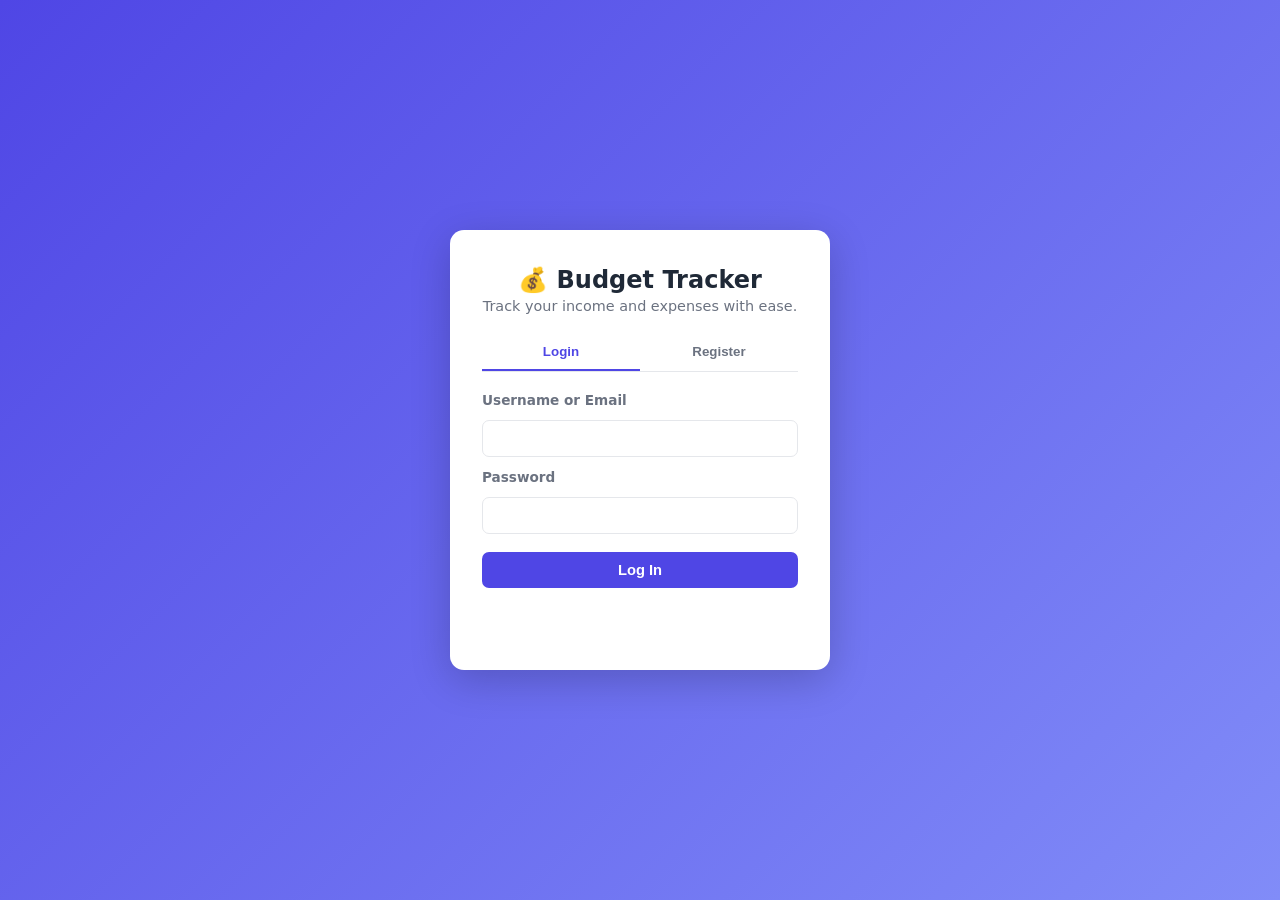
<file: index.html>
<!DOCTYPE html>
<html lang="en">
<head>
<meta charset="UTF-8">
<meta name="viewport" content="width=device-width, initial-scale=1.0">
<title>Budget Tracker</title>
<link rel="stylesheet" href="css/style.css">
</head>
<body>

<header class="topbar">
    <h1>💰 Budget Tracker</h1>
    <div class="topbar-right">
        <span id="welcomeUser"></span>
        <button id="logoutBtn" class="btn-secondary">Logout</button>
    </div>
</header>

<main class="container">

    <!-- ===== Summary Cards ===== -->
    <section class="summary-cards">
        <div class="card income">
            <span class="card-label">Income (this month)</span>
            <span class="card-value" id="sumIncome">₹0</span>
        </div>
        <div class="card expense">
            <span class="card-label">Expense (this month)</span>
            <span class="card-value" id="sumExpense">₹0</span>
        </div>
        <div class="card balance">
            <span class="card-label">Balance (this month)</span>
            <span class="card-value" id="sumBalance">₹0</span>
        </div>
        <div class="card alltime">
            <span class="card-label">All-time Balance</span>
            <span class="card-value" id="sumAllTime">₹0</span>
        </div>
    </section>

    <!-- ===== Category Breakdown ===== -->
    <section class="panel">
        <h2>Expense Breakdown (this month)</h2>
        <div id="categoryBreakdown" class="breakdown-list">
            <p class="empty-msg">No expenses yet this month.</p>
        </div>
    </section>

    <!-- ===== Add / Edit Transaction Form ===== -->
    <section class="panel">
        <h2 id="formTitle">Add Transaction</h2>
        <form id="transactionForm" class="transaction-form">
            <input type="hidden" id="transactionId">

            <div class="form-row">
                <div class="form-group">
                    <label for="type">Type</label>
                    <select id="type" required>
                        <option value="expense">Expense</option>
                        <option value="income">Income</option>
                    </select>
                </div>

                <div class="form-group">
                    <label for="amount">Amount (₹)</label>
                    <input type="number" id="amount" step="0.01" min="0.01" required>
                </div>

                <div class="form-group">
                    <label for="category_id">Category</label>
                    <select id="category_id"></select>
                </div>

                <div class="form-group">
                    <label for="transaction_date">Date</label>
                    <input type="date" id="transaction_date" required>
                </div>
            </div>

            <div class="form-group full">
                <label for="description">Description</label>
                <input type="text" id="description" placeholder="e.g. Grocery shopping">
            </div>

            <div class="form-actions">
                <button type="submit" class="btn-primary" id="submitBtn">Add Transaction</button>
                <button type="button" class="btn-secondary" id="cancelEditBtn" style="display:none;">Cancel</button>
            </div>
        </form>
    </section>

    <!-- ===== Transactions Table ===== -->
    <section class="panel">
        <div class="panel-header">
            <h2>Transactions</h2>
            <div class="filters">
                <select id="filterType">
                    <option value="">All Types</option>
                    <option value="income">Income</option>
                    <option value="expense">Expense</option>
                </select>
                <input type="month" id="filterMonth">
                <button id="clearFilters" class="btn-secondary">Clear</button>
            </div>
        </div>

        <table class="transactions-table">
            <thead>
                <tr>
                    <th>Date</th>
                    <th>Type</th>
                    <th>Category</th>
                    <th>Description</th>
                    <th>Amount</th>
                    <th>Actions</th>
                </tr>
            </thead>
            <tbody id="transactionsBody">
                <!-- rows injected by JS -->
            </tbody>
        </table>
        <p id="noTransactionsMsg" class="empty-msg" style="display:none;">No transactions found.</p>
    </section>

    <!-- ===== Manage Categories ===== -->
    <section class="panel">
        <h2>Manage Categories</h2>
        <form id="categoryForm" class="category-form">
            <input type="text" id="newCategoryName" placeholder="Category name" required>
            <select id="newCategoryType">
                <option value="expense">Expense</option>
                <option value="income">Income</option>
            </select>
            <button type="submit" class="btn-primary">Add Category</button>
        </form>
        <ul id="categoryList" class="category-list"></ul>
    </section>

</main>

<script src="js/app.js"></script>
</body>
</html>
</file>
<file: css/style.css>
:root {
    --bg: #f4f6f8;
    --card-bg: #ffffff;
    --text-main: #1f2937;
    --text-muted: #6b7280;
    --border: #e5e7eb;
    --primary: #4f46e5;
    --primary-dark: #4338ca;
    --green: #16a34a;
    --red: #dc2626;
    --shadow: 0 1px 3px rgba(0,0,0,0.08), 0 1px 2px rgba(0,0,0,0.06);
    --radius: 10px;
}

* { box-sizing: border-box; }

body {
    margin: 0;
    font-family: 'Segoe UI', Roboto, system-ui, -apple-system, sans-serif;
    background: var(--bg);
    color: var(--text-main);
}

/* ===== Top bar ===== */
.topbar {
    display: flex;
    justify-content: space-between;
    align-items: center;
    background: var(--card-bg);
    padding: 16px 32px;
    border-bottom: 1px solid var(--border);
}
.topbar h1 { margin: 0; font-size: 1.4rem; }
.topbar-right { display: flex; align-items: center; gap: 16px; }
#welcomeUser { color: var(--text-muted); font-weight: 500; }

/* ===== Layout ===== */
.container {
    max-width: 960px;
    margin: 0 auto;
    padding: 24px 20px 60px;
}

.panel {
    background: var(--card-bg);
    border-radius: var(--radius);
    box-shadow: var(--shadow);
    padding: 20px 24px;
    margin-bottom: 24px;
}
.panel h2 { margin-top: 0; font-size: 1.1rem; }
.panel-header { display: flex; justify-content: space-between; align-items: center; flex-wrap: wrap; gap: 12px; }

/* ===== Summary cards ===== */
.summary-cards {
    display: grid;
    grid-template-columns: repeat(auto-fit, minmax(180px, 1fr));
    gap: 16px;
    margin-bottom: 24px;
}
.card {
    background: var(--card-bg);
    border-radius: var(--radius);
    box-shadow: var(--shadow);
    padding: 18px 20px;
    display: flex;
    flex-direction: column;
    gap: 6px;
    border-left: 4px solid var(--border);
}
.card.income { border-left-color: var(--green); }
.card.expense { border-left-color: var(--red); }
.card.balance { border-left-color: var(--primary); }
.card.alltime { border-left-color: #f59e0b; }
.card-label { font-size: 0.82rem; color: var(--text-muted); text-transform: uppercase; letter-spacing: 0.03em; }
.card-value { font-size: 1.5rem; font-weight: 700; }

/* ===== Forms ===== */
.transaction-form .form-row {
    display: grid;
    grid-template-columns: repeat(auto-fit, minmax(140px, 1fr));
    gap: 14px;
    margin-bottom: 14px;
}
.form-group { display: flex; flex-direction: column; gap: 6px; }
.form-group.full { margin-bottom: 14px; }
label { font-size: 0.85rem; font-weight: 600; color: var(--text-muted); }

input, select {
    padding: 9px 12px;
    border: 1px solid var(--border);
    border-radius: 7px;
    font-size: 0.95rem;
    background: #fff;
    color: var(--text-main);
}
input:focus, select:focus {
    outline: none;
    border-color: var(--primary);
    box-shadow: 0 0 0 3px rgba(79,70,229,0.12);
}

.form-actions { display: flex; gap: 10px; }

.btn-primary, .btn-secondary {
    border: none;
    border-radius: 7px;
    padding: 10px 18px;
    font-size: 0.92rem;
    font-weight: 600;
    cursor: pointer;
    transition: background 0.15s ease, transform 0.05s ease;
}
.btn-primary { background: var(--primary); color: #fff; }
.btn-primary:hover { background: var(--primary-dark); }
.btn-secondary { background: #f1f2f6; color: var(--text-main); }
.btn-secondary:hover { background: #e5e7eb; }
.btn-primary:active, .btn-secondary:active { transform: scale(0.98); }

/* ===== Table ===== */
.transactions-table { width: 100%; border-collapse: collapse; margin-top: 12px; }
.transactions-table th, .transactions-table td {
    text-align: left;
    padding: 10px 8px;
    border-bottom: 1px solid var(--border);
    font-size: 0.92rem;
}
.transactions-table th { color: var(--text-muted); font-weight: 600; font-size: 0.8rem; text-transform: uppercase; }
.type-badge { padding: 3px 9px; border-radius: 12px; font-size: 0.78rem; font-weight: 600; }
.type-badge.income { background: #dcfce7; color: var(--green); }
.type-badge.expense { background: #fee2e2; color: var(--red); }
.amount-income { color: var(--green); font-weight: 600; }
.amount-expense { color: var(--red); font-weight: 600; }

.row-actions button {
    border: none;
    background: none;
    cursor: pointer;
    font-size: 0.85rem;
    padding: 4px 8px;
    border-radius: 5px;
}
.row-actions .edit-btn { color: var(--primary); }
.row-actions .edit-btn:hover { background: #eef2ff; }
.row-actions .delete-btn { color: var(--red); }
.row-actions .delete-btn:hover { background: #fef2f2; }

.filters { display: flex; gap: 8px; align-items: center; }

.empty-msg { color: var(--text-muted); font-style: italic; padding: 12px 0; }

/* ===== Category breakdown ===== */
.breakdown-list { display: flex; flex-direction: column; gap: 10px; margin-top: 10px; }
.breakdown-row { display: flex; align-items: center; gap: 12px; }
.breakdown-name { width: 140px; font-size: 0.9rem; }
.breakdown-bar-track { flex: 1; background: #f1f2f6; border-radius: 6px; height: 10px; overflow: hidden; }
.breakdown-bar-fill { height: 100%; background: var(--primary); border-radius: 6px; }
.breakdown-amount { width: 90px; text-align: right; font-weight: 600; font-size: 0.9rem; }

/* ===== Category management ===== */
.category-form { display: flex; gap: 10px; margin-bottom: 16px; flex-wrap: wrap; }
.category-form input { flex: 1; min-width: 160px; }
.category-list { list-style: none; padding: 0; margin: 0; display: flex; flex-direction: column; gap: 8px; }
.category-list li {
    display: flex;
    justify-content: space-between;
    align-items: center;
    padding: 8px 12px;
    background: #f9fafb;
    border-radius: 7px;
    font-size: 0.9rem;
}
.category-list .delete-cat-btn { color: var(--red); border: none; background: none; cursor: pointer; font-size: 0.85rem; }

/* ===== Auth page ===== */
.auth-page {
    min-height: 100vh;
    display: flex;
    align-items: center;
    justify-content: center;
    background: linear-gradient(135deg, #4f46e5, #818cf8);
}
.auth-card {
    background: #fff;
    border-radius: 14px;
    box-shadow: 0 10px 40px rgba(0,0,0,0.2);
    padding: 36px 32px;
    width: 100%;
    max-width: 380px;
}
.auth-card h1 { margin: 0 0 4px; font-size: 1.5rem; text-align: center; }
.subtitle { text-align: center; color: var(--text-muted); margin: 0 0 20px; font-size: 0.9rem; }

.tabs { display: flex; border-bottom: 1px solid var(--border); margin-bottom: 20px; }
.tab-btn {
    flex: 1;
    padding: 10px;
    background: none;
    border: none;
    cursor: pointer;
    font-weight: 600;
    color: var(--text-muted);
    border-bottom: 2px solid transparent;
}
.tab-btn.active { color: var(--primary); border-bottom-color: var(--primary); }

.auth-form { display: none; flex-direction: column; gap: 12px; }
.auth-form.active { display: flex; }
.auth-form button { margin-top: 6px; }

.message { text-align: center; margin-top: 16px; font-size: 0.88rem; min-height: 1.2em; }
.message.error { color: var(--red); }
.message.success { color: var(--green); }

@media (max-width: 600px) {
    .topbar { padding: 14px 16px; }
    .panel { padding: 16px; }
    .transactions-table { font-size: 0.85rem; }
}
</file>
